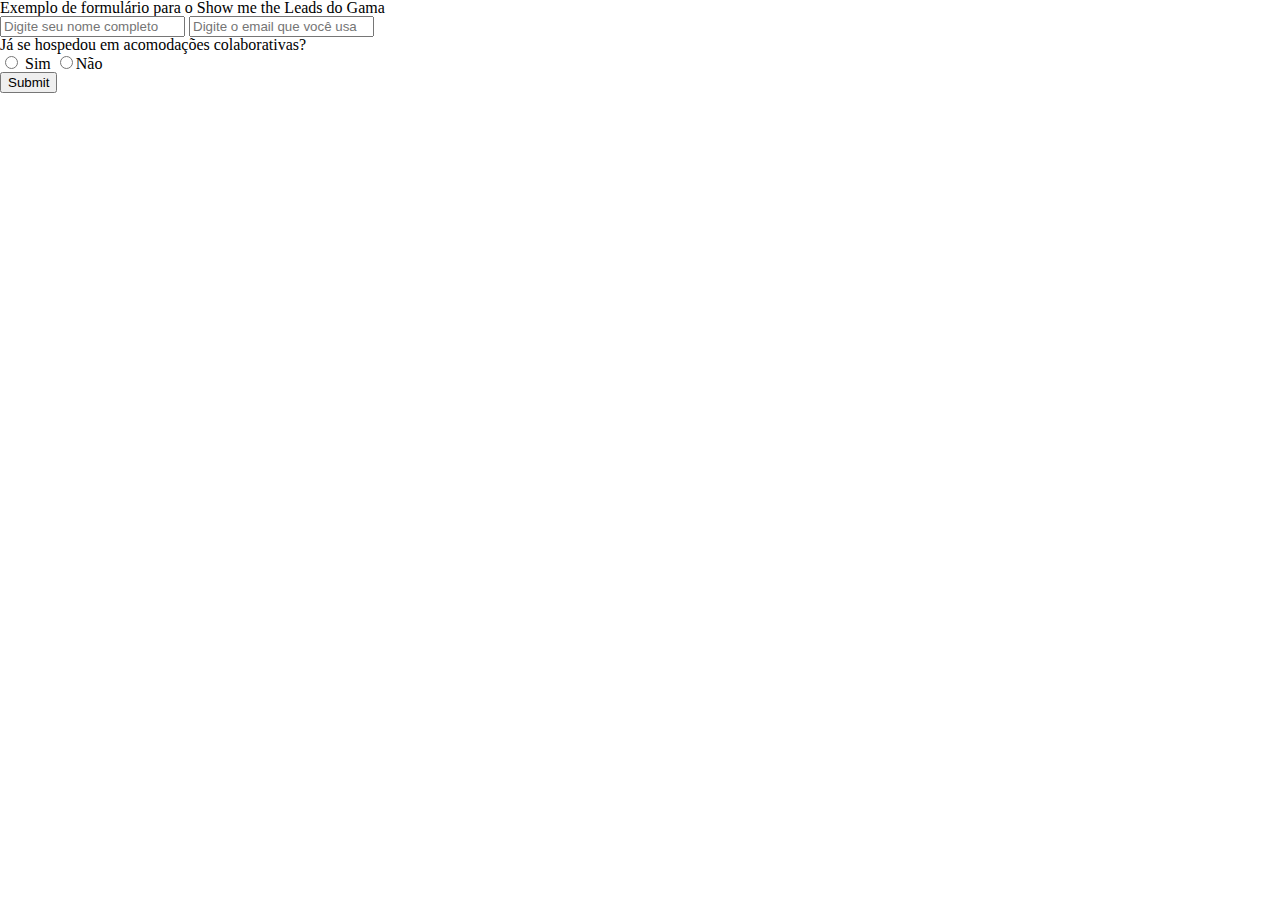
<file: index.html>
<!DOCTYPE html>
<html lang="pt-br">
<head>
    <!--META-->
    <meta charset="UTF-8">
    <meta name="viewport" content="width=device-width, initial-scale=1.0">
    <meta name="description" content="Descubra como ter uma boa hospedagem pós pandemia |">
    <meta name="keywords" content="casa temporada, apto temporada, apartamento temporada, aluguel de casas temporada, site de aluguel de casas, aluguel por temporada, casa para temporada, site aluguel temporada, apartamento alugar saúde, lugares para viajar barato rj, sites de aluguel para temporada, casas apartamentos para alugar, pousada barata, passagem e hospedagem, locação de temporada, lugares para viajar em julho, lugares para viajar no brasil barato, site para alugar temporada, casa diária, preço diária,">
    <meta name="revised" content="xx/xx/xxxx" />
    <title>Holihost | conectando pessoas</title>
    <link rel="shortcut icon" href="img/favicon.ico" />
    <!--CSS-->
    <link rel="stylesheet" href="css/reset.css">
    <link rel="stylesheet" href="css/styles.css">
    <!--Icon-->
    <link rel="stylesheet" href="https://cdn.linearicons.com/free/1.0.0/icon-font.min.css">
    <!-- Facebook Pixel Code -->
    <script>
        !function(f,b,e,v,n,t,s)
        {if(f.fbq)return;n=f.fbq=function(){n.callMethod?
        n.callMethod.apply(n,arguments):n.queue.push(arguments)};
        if(!f._fbq)f._fbq=n;n.push=n;n.loaded=!0;n.version='2.0';
        n.queue=[];t=b.createElement(e);t.async=!0;
        t.src=v;s=b.getElementsByTagName(e)[0];
        s.parentNode.insertBefore(t,s)}(window, document,'script',
        'https://connect.facebook.net/en_US/fbevents.js');
        fbq('init', '319268185744919');
        fbq('track', 'PageView');
        </script>
        <noscript><img height="1" width="1" style="display:none"
        src="https://www.facebook.com/tr?id=319268185744919&ev=PageView&noscript=1"
        /></noscript>
    <!-- End Facebook Pixel Code -->
</head>
<body>
    <h1>Exemplo de formulário para o Show me the Leads do Gama</h1>
    <form method="POST" action="URL do seu time">
        <input type="text" name="name" pattern="^\D{2,}\s[\D\s]{2,}$" placeholder="Digite seu nome completo" title="Digite seu nome completo" required/>
        <input type="email" name="email" title="Digite um email válido" placeholder="Digite o email que você usa" required/>
        <h1>Já se hospedou em acomodações colaborativas?</h1>
        <form>
        <input type="radio" name="search" value="Yes"> Sim
        <input type="radio" name="search" value="No">Não
        </form>
        <input name="redirectTo" type="hidden" value="https://gama.academy" />
        <input name="debugMode" type="hidden" value="true" />
        <input type="submit" />
    </form>
    <footer>
        <div id="sad-news" class="sad-news-container">
            <div class="container-news">
                <button class="close">X</button>
                <h2 class="text-news">Não vá embora</h2>
                <p class="subtext-news">Lorem ipsum dolor sit amet, consectetur adipiscing elit.</p>
            </div>
        </div>
        
    </footer>
</body>    
<div>
   
</html>
</file>
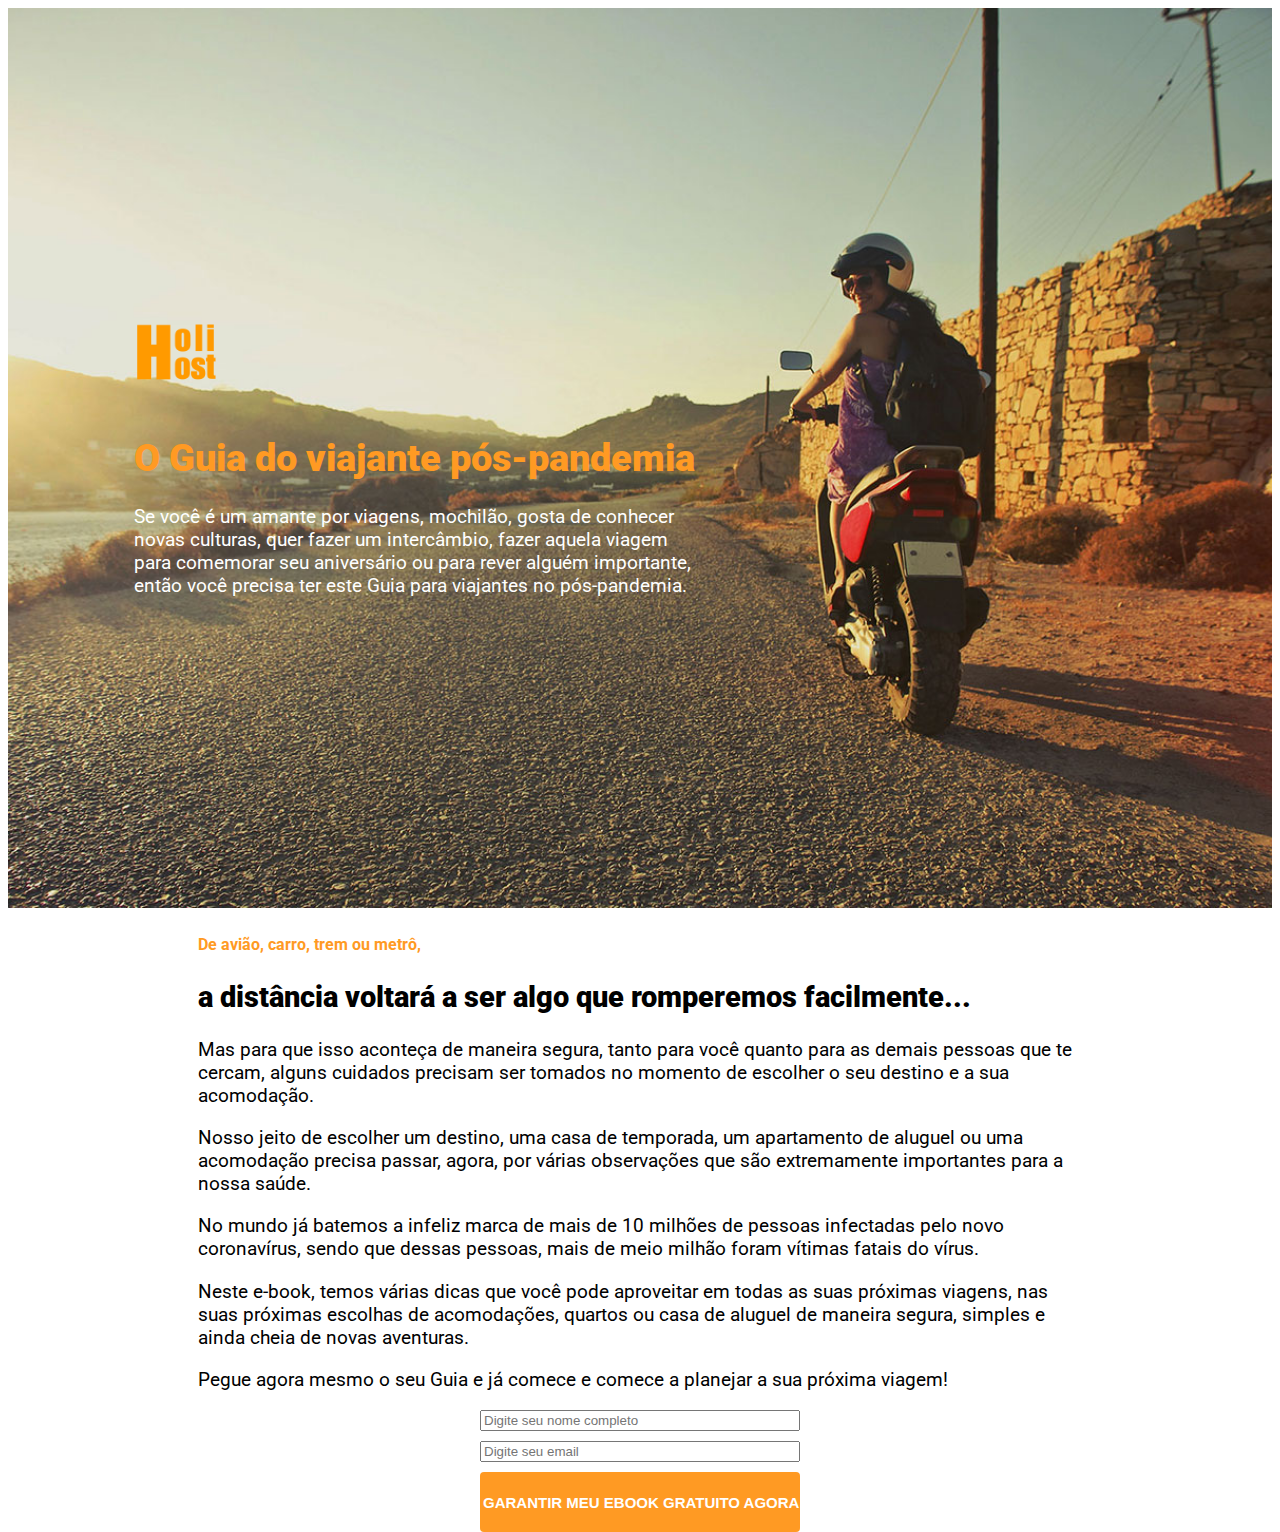
<file: landing_page.html>
<!DOCTYPE html>
<html lang="pt-br">
<head>
    <!-- Google Tag Manager -->
    <script>(function (w, d, s, l, i) {
            w[l] = w[l] || []; w[l].push({
                'gtm.start':
                    new Date().getTime(), event: 'gtm.js'
            }); var f = d.getElementsByTagName(s)[0],
                j = d.createElement(s), dl = l != 'dataLayer' ? '&l=' + l : ''; j.async = true; j.src =
                    'https://www.googletagmanager.com/gtm.js?id=' + i + dl; f.parentNode.insertBefore(j, f);
        })(window, document, 'script', 'dataLayer', 'GTM-NVM6W87');</script>
    <!-- End Google Tag Manager -->

    <!--META-->
    <meta charset="UTF-8">
    <meta name="viewport" content="width=device-width, initial-scale=1.0">
    <meta name="description" content="Descubra como ter uma boa hospedagem pós pandemia |">
    <meta name="keywords" content="casa temporada, apto temporada, apartamento temporada, aluguel de casas temporada, site de aluguel de casas, aluguel por temporada, casa para temporada, site aluguel temporada, apartamento alugar saúde, lugares para viajar barato rj, sites de aluguel para temporada, casas apartamentos para alugar, pousada barata, passagem e hospedagem, locação de temporada, lugares para viajar em julho, lugares para viajar no brasil barato, site para alugar temporada, casa diária, preço diária,">
    <meta name="revised" content="xx/xx/xxxx" />

    <!--Title-->
    <title>Holihost | conectando pessoas</title>

    <!--Google Font-->
    <link href="https://fonts.googleapis.com/css2?family=Roboto:ital,wght@0,400;0,700;1,900&display=swap" rel="stylesheet">
    <!--Icon-->
    <link rel="shortcut icon" href="img/favicon.ico" />
    <!--Bootstrap CSS-->
    <link rel="stylesheet" href="https://stackpath.bootstrapcdn.com/bootstrap/4.5.0/css/bootstrap.min.css" integrity="sha384-9aIt2nRpC12Uk9gS9baDl411NQApFmC26EwAOH8WgZl5MYYxFfc+NcPb1dKGj7Sk" crossorigin="anonymous">
    <!--CSS-->
    <link rel="stylesheet" href="css/landing_page.css">
</head>
<body>
    <!-- Google Tag Manager (noscript) -->
    <noscript><iframe src="https://www.googletagmanager.com/ns.html?id=GTM-NVM6W87" height="0" width="0"
            style="display:none;visibility:hidden"></iframe></noscript>
    <!-- End Google Tag Manager (noscript) -->

    <div class="hero-image">
        <div class="hero-text">
            <img src="img/logo-holihost.png" alt="Holihost">
            <h1>O Guia do viajante pós-pandemia</h1>
            <p>
                Se você é um amante por viagens, mochilão, gosta de conhecer novas culturas, quer fazer um intercâmbio, 
                fazer aquela viagem para comemorar seu aniversário ou para rever alguém importante, então você precisa ter 
                este Guia para viajantes no pós-pandemia.
            </p>
        </div>
    </div>
    <!-- body text -->
    <section id="body-text">
        <div class="body-info pt-5">
            <h5>De avião, carro, trem ou metrô,</h5>
            <h2>a distância voltará a ser algo que romperemos facilmente...</h2>
            <p>
                Mas para que isso aconteça de maneira segura, tanto para você quanto para as demais pessoas que te cercam, 
                alguns cuidados precisam ser tomados no momento de escolher o seu destino e a sua acomodação.
            </p>
            <p>
                Nosso jeito de escolher um destino, uma casa de temporada, um apartamento de aluguel ou uma acomodação precisa passar, 
                agora, por várias observações que são extremamente importantes para a nossa saúde.
            </p>
            <p>
                No mundo já batemos a infeliz marca de mais de 10 milhões de pessoas infectadas pelo novo coronavírus, sendo 
                que dessas pessoas, mais de meio milhão foram vítimas fatais do vírus.
            </p>
            <p>
                Neste e-book, temos várias dicas que você pode aproveitar em todas as suas próximas viagens, nas suas próximas 
                escolhas de acomodações, quartos ou casa de aluguel de maneira segura, simples e ainda cheia de novas aventuras.
            </p>
            <p>
                Pegue agora mesmo o seu Guia e já comece e comece a planejar a sua próxima viagem!
            </p>
        </div>
    </section>
    <!-- footer -->
    <footer>
        <div id="form" class="m1 py-5">
            <form action="https://smtl.gama.academy/leads/bfee94f0-b7e1-11ea-8228-89cff86db9a0" method="POST">
                <label class="block-input"><input class="block-input" type="text" name="name" placeholder="Digite seu nome completo" pattern="^\D{2,}\s[\D\s]{2,}$" required></label>
                <label class="block-input"><input class="block-input" type="email" name="email" placeholder="Digite seu email" required></label>
                <label class="block-input"><input class="block-input submit-btn" type="submit" value="Garantir meu ebook gratuito agora!"></label>
                <label class="block-input"><input name="redirectTo" type="hidden" value="https://holihost.netlify.app/thankyou" /></label>
            </form>
        </div>
        <div id="sad-news" class="sad-news-container">
            <div class="container-news">
                <img class="img-logo" src="img/logo-holihost.png" alt="Holihost">
                <h1 class="h1-pop">
                    Não vá embora
                </h1>
                <div id="listra"></div>
                <p class="subtext-news1">QUER FAZER AQUELA VIAGEM? ESTE GUIA PARA VIAJANTES NA PÓS-PANDEMIA É PARA VOCÊ!</p>
                <p class="subtext-news2">EBOOK GRATUITO SOMENTE ATÉ SEXTA-FEIRA (02/07), <a class="loadform" onclick="closePopUpAndGoToForm()" href="#void"> GARANTA JÁ O SEU!</p></a>
                <a onclick="closePopUp()" href="#noInterest"><p id="closetext">Não tenho interesse</p></a>
            </div>
        </div> 
        <script> 
             function closePopUpAndGoToForm(event) {
                // Hide the popup
                document.getElementById("sad-news").style.display = "none";
                location.hash = "#form";
            }
            function closePopUp(event) {
                // Hide the popup
                document.getElementById("sad-news").style.display = "none";
            }

            function onMouseOut(event) {
            // If the mouse is near the top of the window, show the popup
            // Also, do NOT trigger when hovering or clicking on selects
            if (
                event.clientY < 50 &&
                event.relatedTarget == null &&
                event.target.nodeName.toLowerCase() !== 'select') {
                // Remove this event listener
                document.removeEventListener("mouseout", onMouseOut);

                // Show the popup
                document.getElementById("sad-news").style.display = "block";
            }
            }
            // ação do evento
            document.addEventListener("mouseout", onMouseOut); 
        </script>

        
    </footer>
    <script src="https://code.jquery.com/jquery-3.5.1.slim.min.js" integrity="sha384-DfXdz2htPH0lsSSs5nCTpuj/zy4C+OGpamoFVy38MVBnE+IbbVYUew+OrCXaRkfj" crossorigin="anonymous"></script>
    <script src="https://cdn.jsdelivr.net/npm/popper.js@1.16.0/dist/umd/popper.min.js" integrity="sha384-Q6E9RHvbIyZFJoft+2mJbHaEWldlvI9IOYy5n3zV9zzTtmI3UksdQRVvoxMfooAo" crossorigin="anonymous"></script>
    <script src="https://stackpath.bootstrapcdn.com/bootstrap/4.5.0/js/bootstrap.min.js" integrity="sha384-OgVRvuATP1z7JjHLkuOU7Xw704+h835Lr+6QL9UvYjZE3Ipu6Tp75j7Bh/kR0JKI" crossorigin="anonymous"></script>
</body>
   
</html>
</file>
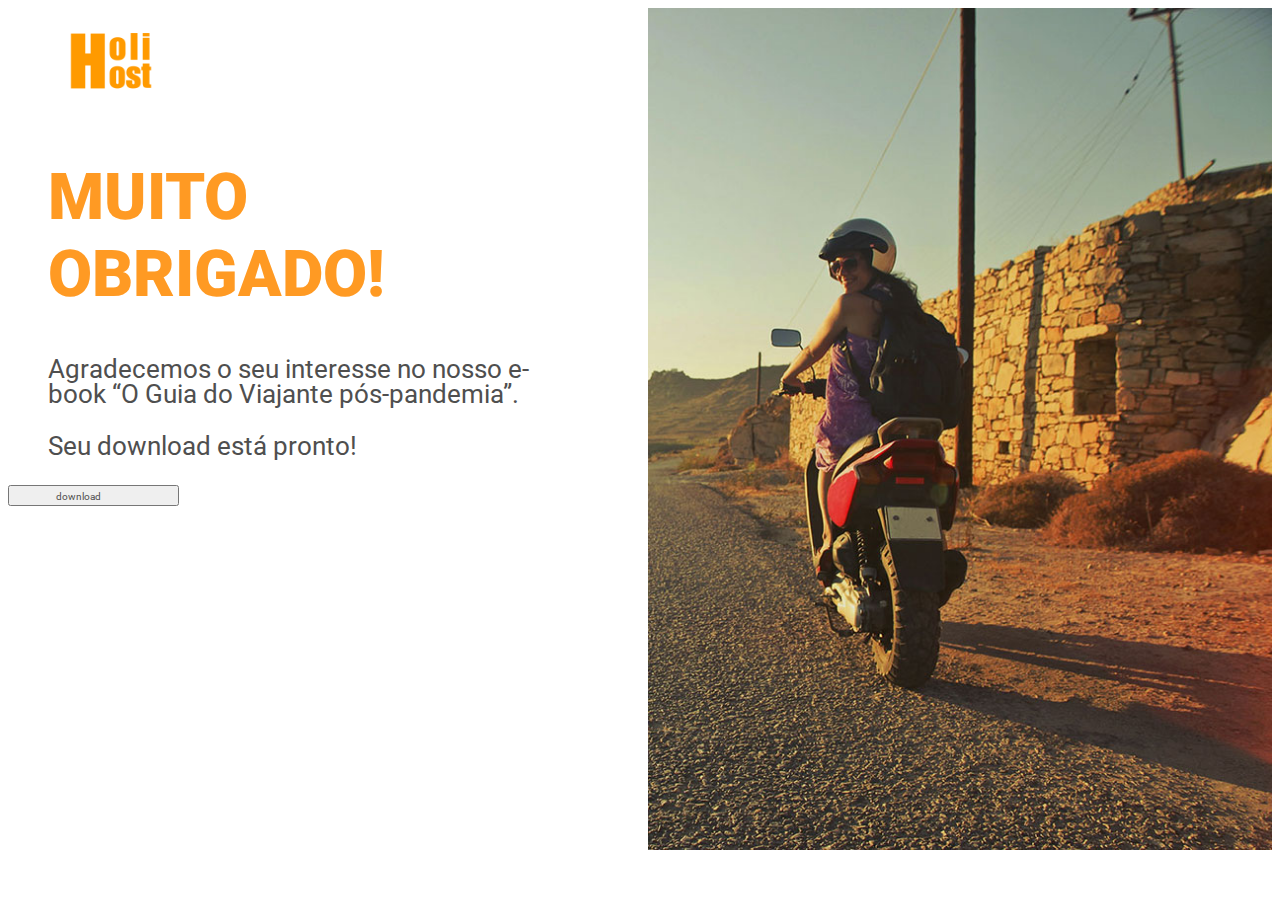
<file: thankyou.html>
<!DOCTYPE html>
<html lang="pt-br">

<head>
       <!-- Google Tag Manager -->
       <script>(function (w, d, s, l, i) {
        w[l] = w[l] || []; w[l].push({
            'gtm.start':
                new Date().getTime(), event: 'gtm.js'
        }); var f = d.getElementsByTagName(s)[0],
            j = d.createElement(s), dl = l != 'dataLayer' ? '&l=' + l : ''; j.async = true; j.src =
                'https://www.googletagmanager.com/gtm.js?id=' + i + dl; f.parentNode.insertBefore(j, f);
    })(window, document, 'script', 'dataLayer', 'GTM-NVM6W87');</script>
    <!-- End Google Tag Manager -->

    <!--Meta Tags-->
    <meta charset="UTF-8">
    <meta name="viewport" content="width=device-width, initial-scale=1">
    <meta name="description" content="Descubra como ter uma boa hospedagem pós pandemia |">
    <meta name="keywords" content="casa temporada, apto temporada, apartamento temporada, aluguel de casas temporada, site de aluguel de casas, aluguel por temporada, casa para temporada, site aluguel temporada, apartamento alugar saúde, lugares para viajar barato rj, sites de aluguel para temporada, casas apartamentos para alugar, pousada barata, passagem e hospedagem, locação de temporada, lugares para viajar em julho, lugares para viajar no brasil barato, site para alugar temporada, casa diária, preço diária,">
    <meta name="revised" content="xx/xx/xxxx" />

    <!--Title-->
    <title>Quase lá! Holihost | conectando pessoas</title>

    <!--Google Font-->
    <link href="https://fonts.googleapis.com/css2?family=Roboto:wght@400;700&display=swap" rel="stylesheet">
    <!--Icon-->
    <link rel="shortcut icon" href="img/favicon.ico" />
    <!--Bootstrap CSS-->
    <link rel="stylesheet" href="./css/thank-you-page.css">
    <script src="https://code.jquery.com/jquery-3.5.1.slim.min.js"
        integrity="sha384-DfXdz2htPH0lsSSs5nCTpuj/zy4C+OGpamoFVy38MVBnE+IbbVYUew+OrCXaRkfj"
        crossorigin="anonymous"></script>
    <script src="https://cdn.jsdelivr.net/npm/popper.js@1.16.0/dist/umd/popper.min.js"
        integrity="sha384-Q6E9RHvbIyZFJoft+2mJbHaEWldlvI9IOYy5n3zV9zzTtmI3UksdQRVvoxMfooAo"
        crossorigin="anonymous"></script>
    <script src="https://stackpath.bootstrapcdn.com/bootstrap/4.5.0/js/bootstrap.min.js"
        integrity="sha384-OgVRvuATP1z7JjHLkuOU7Xw704+h835Lr+6QL9UvYjZE3Ipu6Tp75j7Bh/kR0JKI"
        crossorigin="anonymous"></script>
</head>
<body>
    <!-- Google Tag Manager (noscript) -->
    <noscript><iframe src="https://www.googletagmanager.com/ns.html?id=GTM-NVM6W87" height="0" width="0"
        style="display:none;visibility:hidden"></iframe></noscript>
    <!-- End Google Tag Manager (noscript) -->

    <div class="container">
        <img src="img/mulher-moto.jpg" class="img-mulher"alt="Mulher dirigindo uma moto">
        <div class="top-left float-left">
            <header>
                <img src="img/logo-holihost.png" class="img-logo" alt="Logotipo HoliHost">
            </header>
            <section>
                <h1 class="h1">Muito<br>Obrigado!</h1>
                <p>Agradecemos o seu interesse no nosso e-book “O Guia do Viajante pós-pandemia”.</p>
                <p> Seu download está pronto!</p>
                <div class="wrapper">
                    <button class="botton-download">
                        <a class="textodownload" href="https://drive.google.com/file/d/1-1tSx14DDLbhRdYShxbZqJPXYPpqR8wp/view?usp=sharing" target="_blank" download="HoliHost e-book" >download</a>
                    </button>                
                </div>
            </section>
        </div>
    </div>
</body>
</html>
</file>
<file: css/styles.css>
/*footer pops*/
.sad-news-container {
    width: 100%;
    height: 100%;
    background: #000000; 
    opacity: 0.5;
    position: fixed;
    top: 0px;
    left: 0px;
    z-index: 2000;
    display: none;
    justify-content: center;
    align-items: center;
}

.sad-news-container.see {
    display: flex;
}

.container-news {
    background: #fff;
    width: 75%;
    height: 70%;
    min-width: 250px;
    padding: 40px;
    border-radius: 20px;  
    position: relative;
}

@keyframes container-news {
    form {
        opacity: 0;
        transform:  translate3d (0, -80px, 0);
    }

    to {
        opacity: 1;
        transform: translate3d (0,0,0);
    }
}

.see .container-news {
   animation: container-news .3s;
}


.close {
    position: absolute;
    top: 30px;
    right: 30px;
    width: 25px;
    height: 25px;
    cursor: pointer;
          
}
</file>
<file: css/landing_page.css>
body, html {
    height: 100%;
    font-family: 'Roboto', sans-serif;
}

/* The hero image */
.hero-image {
  /* Set a specific height */
  height: 100%;

  /* Position and center the image to scale nicely on all screens */
  background-position: center;
  background-repeat: no-repeat;
  background-size: cover;
  position: relative;
}

@media (min-width: 280px ) {
    .hero-image {
        background-image: url("../img/mulher-moto-mobile.jpg");
    }

    body {
        font-size: 1rem;
    }
}

@media (min-width: 640px ) {
    .hero-image {
        background-image: url("../img/mulher-moto-media.jpg");
    }

    body {
        font-size: 1.2rem;
    }
}

@media (min-width: 1281px ) {
    .hero-image {
        background-image: url("../img/mulher-moto.jpg");
    }

    body {
        font-size: 1.5rem;
    }
}

/* Place text in the middle of the image */
.hero-text {
  position: absolute;
  top: 50%;
  left: 30%;
  margin-left: 10%;
  padding-right: 15%;
  transform: translate(-50%, -50%);
  color: white;
}

.hero-text img {
    height: 104px;
    margin-left: -20px;
}

/* End of hero image */

h1, h5 {
    color: #FF9A23;
}

h1, h2 {
    font-weight: 900;
}

#body-text {
    top:100%;
    width: 70%;
    margin-left: auto;
    margin-right: auto;
}

footer {
    text-align: center;
}

footer form {
    width: 320px;
    margin-left: auto;
    margin-right: auto;
}

footer .block-input {
    width: 100%;
    display: block;
}

footer input {
    box-sizing: border-box;
    margin-bottom: 10px;
}

.submit-btn {
    height: 60px;
    color: #FFFFFF;
    background-color: #FF9A23;
    border-radius: 4px;
    border: none;
    text-transform: uppercase;
    font-weight: 900;
    margin-bottom: 0px;
    font-size: 15px;
    padding: 3px;
}

.submit-btn:hover {
    box-shadow: 2px 4px 12px #CF7D1D;
}

.submit-btn:active {
    box-shadow: inset 0px 4px 10px #CF7D1D;
    border: none;
    outline: none;
}

/*footer popup*/
.container-news {
    width: 100%;
    height: 100%;
}

.img-logo {
    width: 8%;
    margin-top: 70px;
    margin-bottom: 2%;
}

.h1-pop {
    font-family: 'Roboto', sans-serif;
    font-style: normal;
    font-weight: 900;
    font-size: 4vw;
    color: #ff9a23;
    margin-bottom: 0px;

}

#listra {
    background: #FF9A23;
    width: 7%;
    height: 0.8%;
    margin-top: 2%;
    margin-left: auto;
    margin-right: auto;
    margin-bottom: 4%;
}

.subtext-news1 { 
    max-width: 45%;
    margin-left: auto;
    margin-right: auto;
    color: #FFFFFF;
    line-height: 130%;
    font-style: normal;
    font-weight: 100;
    font-size: 1.8vw;
}

.subtext-news2 {
    max-width: 45%;
    font-weight: 900;
    line-height: 130%;
    font-size: 1.8vw;
    font-style: black;
    margin-left: auto;
    margin-right: auto;
    color: #FFFFFF;
    margin-top: 3.5%;

}

.sad-news-container {
    width: 100%;
    height: 100%;
    background: #4F4F4F;
    position: fixed;
    top: 0px;
    left: 0px;
    z-index: 2000;
    display: none;
    justify-content: center;
    align-items: center;
  }

#closetext {
    max-width: 45%;
    font-weight: 100;
    line-height: 130%;
    font-size: 0.8vw;
    margin-left: auto;
    margin-right: auto;
    color: #FFFFFF;
    margin-top: 3.5%;
    text-align: center;
    text-decoration-line: underline;
    background-color: Transparent;
    background-repeat:no-repeat;
    border: none;
    cursor:pointer;
    overflow: hidden;
    outline:none;
}

.loadform {
    text-decoration: none;
    color: #FFFFFF;
}

/* Media querie */

@media screen and (max-width: 500px){
    .submit-btn{
        height: 80px;
        font-size: 17px;
        padding: 15px;
        white-space: normal;
}
</file>
<file: css/thank-you-page.css>
/*Thank you page*/

header img {
  width: 125.5px;
  height: 105.42px;
  left: 126.5px;
  top: 102.69px;
  margin-left: 40px;
}

.img-mulher{
  width: 100%;
}

.img-logo {
  max-width: 30%;
  height: auto;
}

h1 {
  font-family: 'Roboto', sans-serif;
  font-style: normal;
  font-weight: 900;
  line-height: 6vw;
  font-size: 5vw;
  color: #ff9a23;
  text-transform: uppercase;
  margin-left: 40px;
}

p {
  font-family: 'Roboto', sans-serif;
  font-style: normal;
  font-weight: normal;
  line-height: 2vw;
  font-size:2vw;
  color: #4f4f4f;
  margin-left: 40px;
  margin-right: 70px;
}


/* Container holding the image and the text */
.container {
  position: relative;
  color: white;
}

/* Bottom left text */
.bottom-left {
  position: absolute;
  bottom: 8px;
  left: 16px;
}

/* Top left text */
.top-left {
  position: absolute;
  top: 0px;
  height: 100%;
  background-color: white;
  width: 50vw;
}

/* Top right text */
.top-right {
  position: absolute;
  top: 8x;
  right: 16px;
}

/* Bottom right text */
.bottom-right {
  position: absolute;
  bottom: 8px;
  right: 16px;
}

/* Centered text */
.centered {
  position: absolute;
  top: 50%;
  left: 50%;
  transform: translate(-50%, -50%);
}

/* text donwlaod*/
.textodownload {
  font-family: 'Roboto', sans-serif;
  font-style: normal;
  font-weight: normal;
  font-size: 0.8vw;
  color: #4f4f4f;
  margin-left: 40px;
  margin-right: 70px;
  text-decoration: none;
}
</file>
